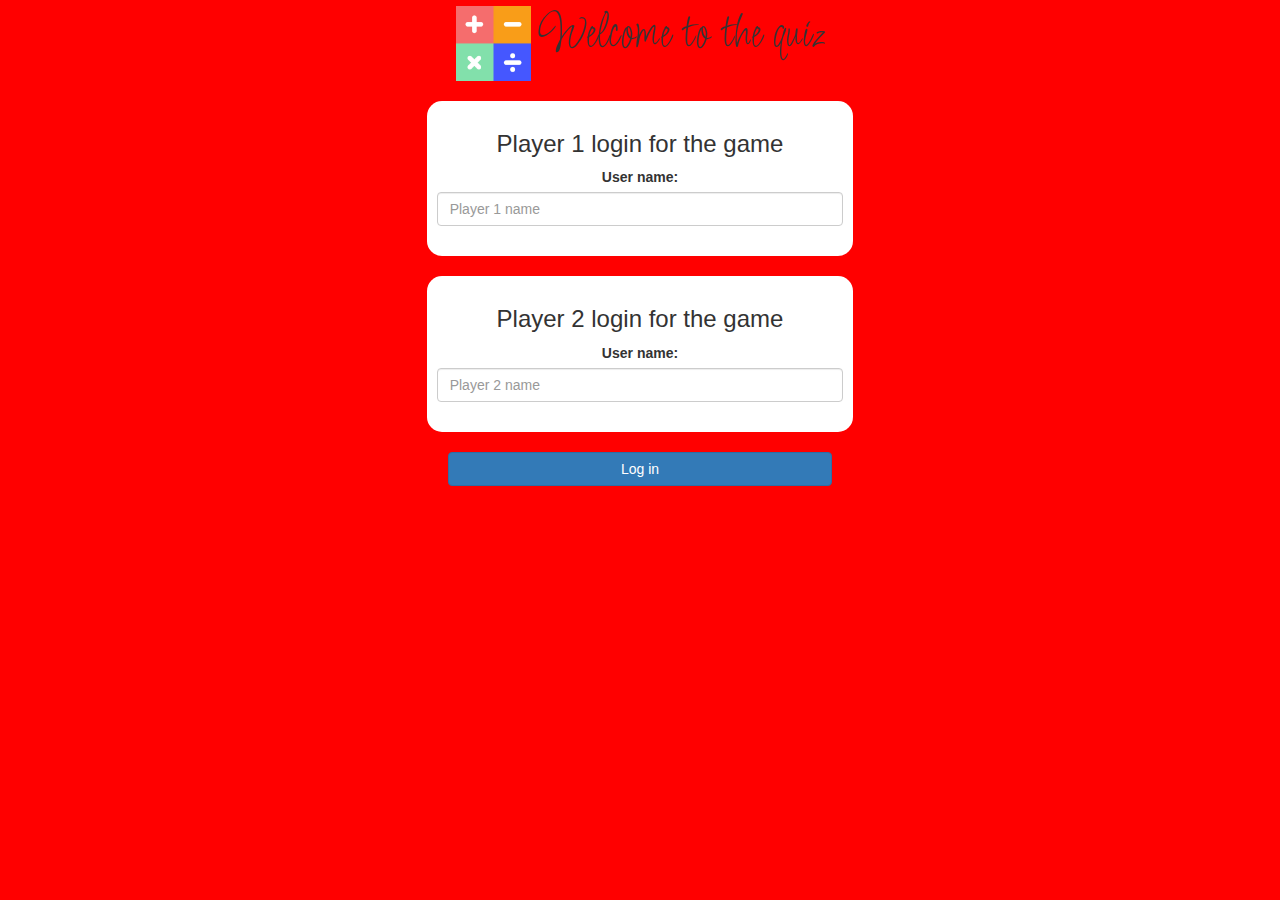
<file: index.html>
<!DOCTYPE html>
<html>
<head>
	<title>Maths quiz</title>

<meta name="viewport" content="width=device-width, initial-scale=1">
<link rel="stylesheet" href="https://maxcdn.bootstrapcdn.com/bootstrap/3.4.0/css/bootstrap.min.css">
<script src="https://ajax.googleapis.com/ajax/libs/jquery/3.4.1/jquery.min.js"></script>
<script src="https://maxcdn.bootstrapcdn.com/bootstrap/3.4.0/js/bootstrap.min.js"></script>
<link href="https://fonts.googleapis.com/css2?family=Licorice&display=swap" rel="stylesheet">

<link rel="stylesheet" type="text/css" href="game.css">

<script src="main.js"></script>
</head>
<body>
	<center>

		<img id="lgImg" src="logo.jpg"> <span id="mnSpn">Welcome to the quiz</span>
		<br><br>

		<div class="col-lg-4 col-sm-8 col-xs-11 login_div1">

			<h3> Player 1 login for the game</h3>
			<label>User name:</label>
			<input type="text" id="player1_name_input" class="form-control" placeholder="Player 1 name">
			<br>
		</div>
		<br>
		<div class="col-lg-4 col-sm-8 col-xs-11 login_div2">

			<h3> Player 2 login for the game</h3>
			<label>User name:</label>
			<input type="text" id="player2_name_input" class="form-control" placeholder="Player 2 name">
			<br>
		</div>

		<br>

		<button style="width: 30%;" class="btn btn-primary" onclick="addUser()">Log in</button>
	</center>

</body>
</html>
</file>
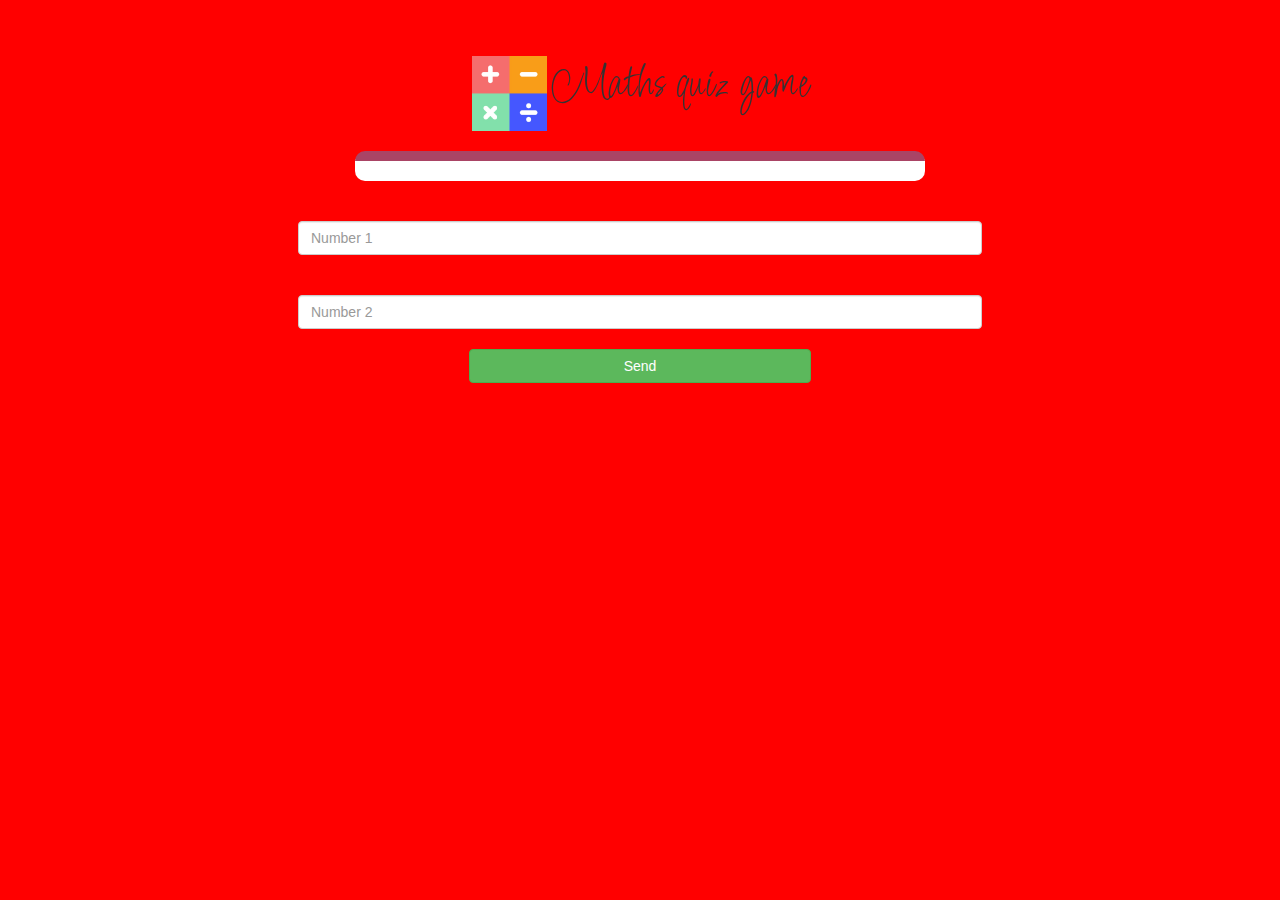
<file: game.html>
<!DOCTYPE html>
<html>
<head>
	<title>Maths quiz</title>

<meta name="viewport" content="width=device-width, initial-scale=1">
<link rel="stylesheet" href="https://maxcdn.bootstrapcdn.com/bootstrap/3.4.0/css/bootstrap.min.css">
<script src="https://ajax.googleapis.com/ajax/libs/jquery/3.4.1/jquery.min.js"></script>
<script src="https://maxcdn.bootstrapcdn.com/bootstrap/3.4.0/js/bootstrap.min.js"></script>
<link href="https://fonts.googleapis.com/css2?family=Licorice&display=swap" rel="stylesheet">

<link rel="stylesheet" type="text/css" href="game.css">

<script src="game_page.js"></script>
</head>
<body>
	<h4 id="player1_name"></h4> <span id="player1_score"></span>
	<br>
	<h4 id="player2_name"></h4> <span id="player2_score"></span>
	<center>
		<div class="container">
			<center>
				<img id="lgImg" src="logo.jpg"> <span id="mnSpn">Maths quiz game</span>
		
				<h3 id="player_question"></h3>
				<h3 id="player_answer"></h3>
		
				<div id="output" class="col-lg-6"></div>
				<br>
				<br>
		
				
				<input type="text" id="number1" class="form-control" placeholder="Number 1">
				<br><br>
				<input type="text" id="number2" class="form-control" placeholder="Number 2">
				<br>
				<button onclick="send()" class="btn btn-success" style="width: 30%;">Send</button>
			</center>
		</div>
	</center>
</file>
<file: game.css>
body
{
	background: red;
}

#lgImg{
    height: 75px;
}

#mnSpn{
    font-family: 'Licorice', cursive;
    font-size: 50px;
}

	.login_div1 , .login_div2
	{
		background: white;
		padding: 10px;
		float: none;
		border-radius: 15px;
	}


#player1_name , #player2_name
{
	display: inline-block;
	margin-left: 20px;
}
#number1,#number2
{
	width: 60%;
}
#word_display
{
	letter-spacing: 5px;
}
#output
{
background: white;
border-radius: 10px;
border-top: 10px solid #AA4465;
padding: 10px;
float: none;
text-align: left;
}
</file>
